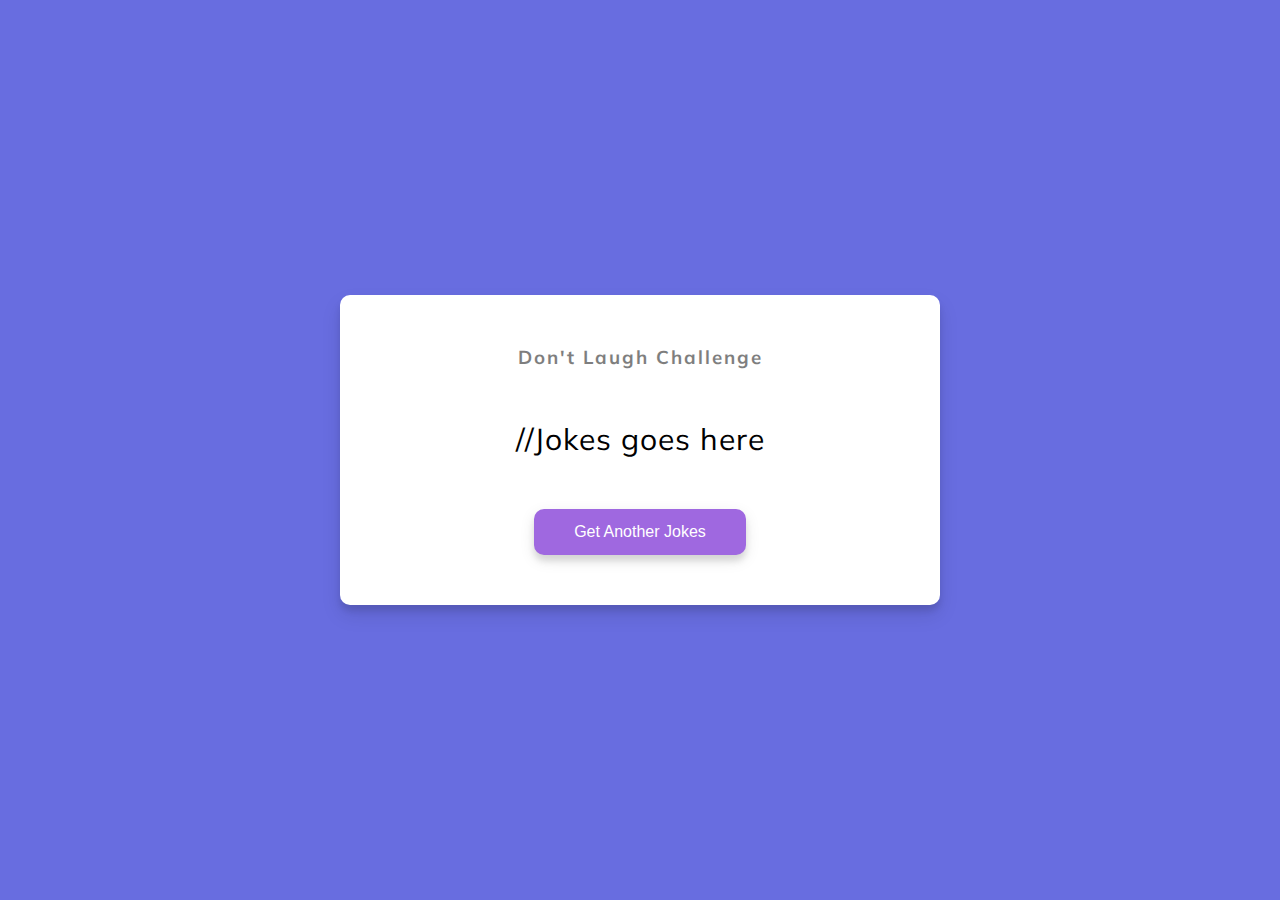
<file: dad-jokes/index.html>
<!DOCTYPE html>
<html lang="en">
  <head>
    <meta charset="UTF-8" />
    <meta http-equiv="X-UA-Compatible" content="IE=edge" />
    <meta name="viewport" content="width=device-width, initial-scale=1.0" />
    <title>Dad jokes</title>
    <link rel="stylesheet" href="styles.css" />
  </head>
  <body>
    <div class="container">
      <h3>Don't Laugh Challenge</h3>
      <div id="joke">//Jokes goes here</div>
      <button id="btn">Get Another Jokes</button>
    </div>
    <script src="app.js"></script>
  </body>
</html>
</file>
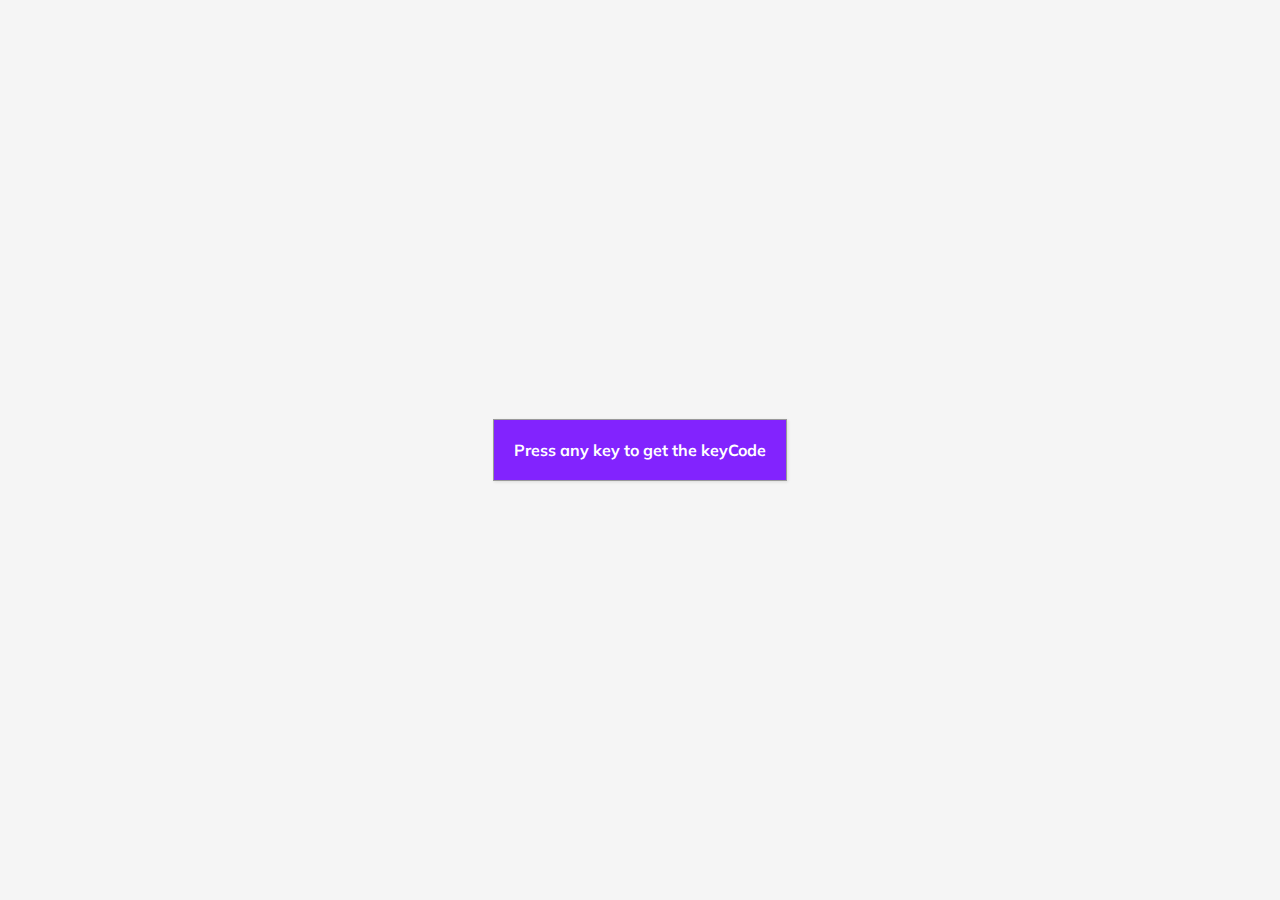
<file: event-keyCodes/index.html>
<!DOCTYPE html>
<html lang="en">
  <head>
    <meta charset="UTF-8" />
    <meta http-equiv="X-UA-Compatible" content="IE=edge" />
    <meta name="viewport" content="width=device-width, initial-scale=1.0" />
    <title>Event key codes</title>
    <link rel="stylesheet" href="styles.css" />
  </head>
  <body>
    <div id="insert">
      <div class="key">Press any key to get the keyCode</div>
    </div>
    <script src="app.js"></script>
  </body>
</html>
</file>
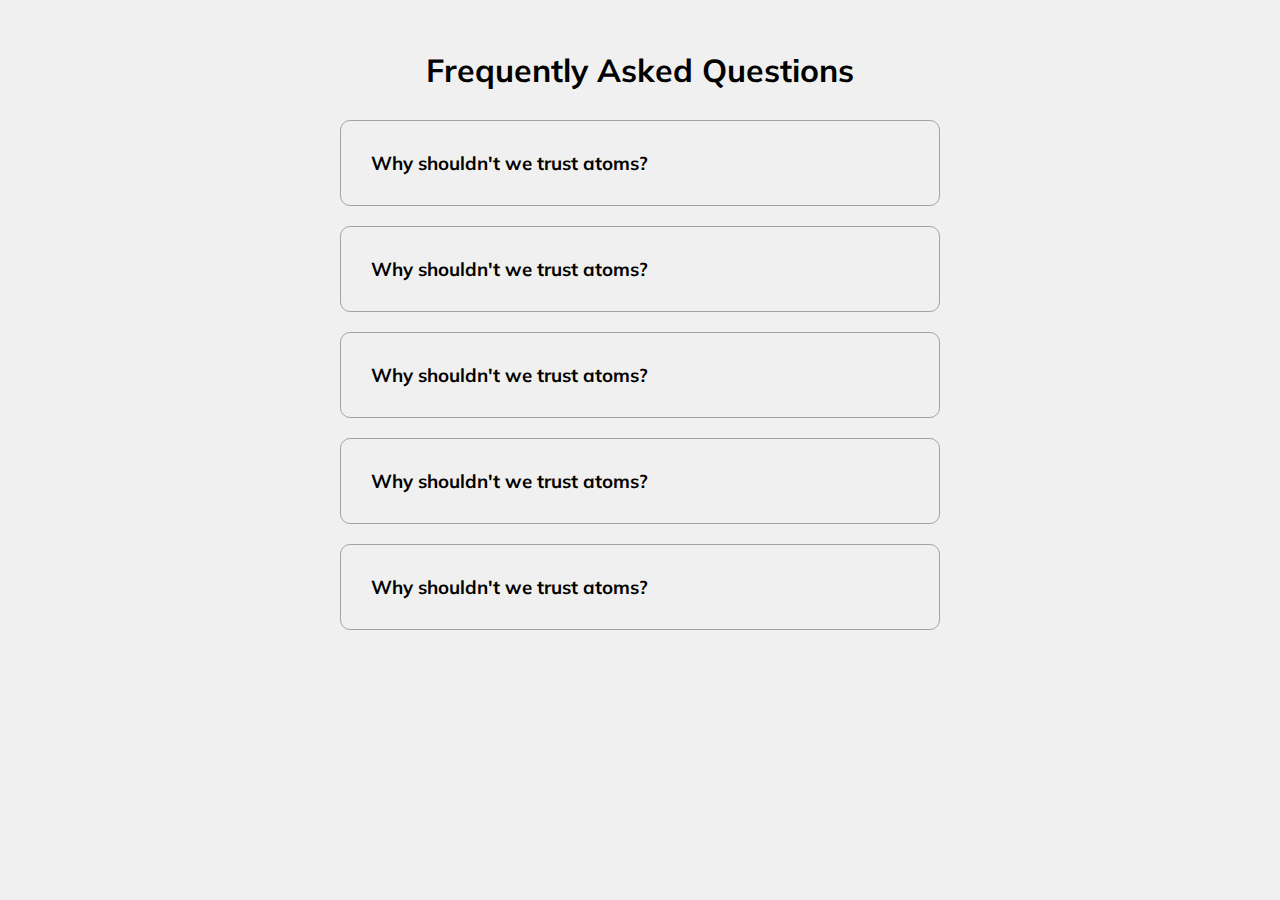
<file: faq-accordin/index.html>
<!DOCTYPE html>
<html lang="en">
  <head>
    <meta charset="UTF-8" />
    <meta http-equiv="X-UA-Compatible" content="IE=edge" />
    <meta name="viewport" content="width=device-width, initial-scale=1.0" />
    <title>FAQ</title>
    <link rel="stylesheet" href="styles.css" />
    <link
      rel="stylesheet"
      href="https://cdnjs.cloudflare.com/ajax/libs/font-awesome/5.14.0/css/all.min.css"
      integrity="sha512-1PKOgIY59xJ8Co8+NE6FZ+LOAZKjy+KY8iq0G4B3CyeY6wYHN3yt9PW0XpSriVlkMXe40PTKnXrLnZ9+fkDaog=="
      crossorigin="anonymous"
    />
  </head>
  <body>
    <h1>Frequently Asked Questions</h1>
    <div class="faq-container">
      <div class="faq">
        <h3 class="faq-title">Why shouldn't we trust atoms?</h3>
        <p class="faq-text">They make up everything</p>
        <button class="faq-toggle">
          <i class="fas fa-chevron-down"></i>
          <i class="fas fa-times"></i>
        </button>
      </div>

      <div class="faq">
        <h3 class="faq-title">Why shouldn't we trust atoms?</h3>
        <p class="faq-text">They make up everything</p>
        <button class="faq-toggle">
          <i class="fas fa-chevron-down"></i>
          <i class="fas fa-times"></i>
        </button>
      </div>

      <div class="faq">
        <h3 class="faq-title">Why shouldn't we trust atoms?</h3>
        <p class="faq-text">They make up everything</p>
        <button class="faq-toggle">
          <i class="fas fa-chevron-down"></i>
          <i class="fas fa-times"></i>
        </button>
      </div>

      <div class="faq">
        <h3 class="faq-title">Why shouldn't we trust atoms?</h3>
        <p class="faq-text">They make up everything</p>
        <button class="faq-toggle">
          <i class="fas fa-chevron-down"></i>
          <i class="fas fa-times"></i>
        </button>
      </div>
      <div class="faq">
        <h3 class="faq-title">Why shouldn't we trust atoms?</h3>
        <p class="faq-text">They make up everything</p>
        <button class="faq-toggle">
          <i class="fas fa-chevron-down"></i>
          <i class="fas fa-times"></i>
        </button>
      </div>
    </div>
    <script src="app.js"></script>
  </body>
</html>
</file>
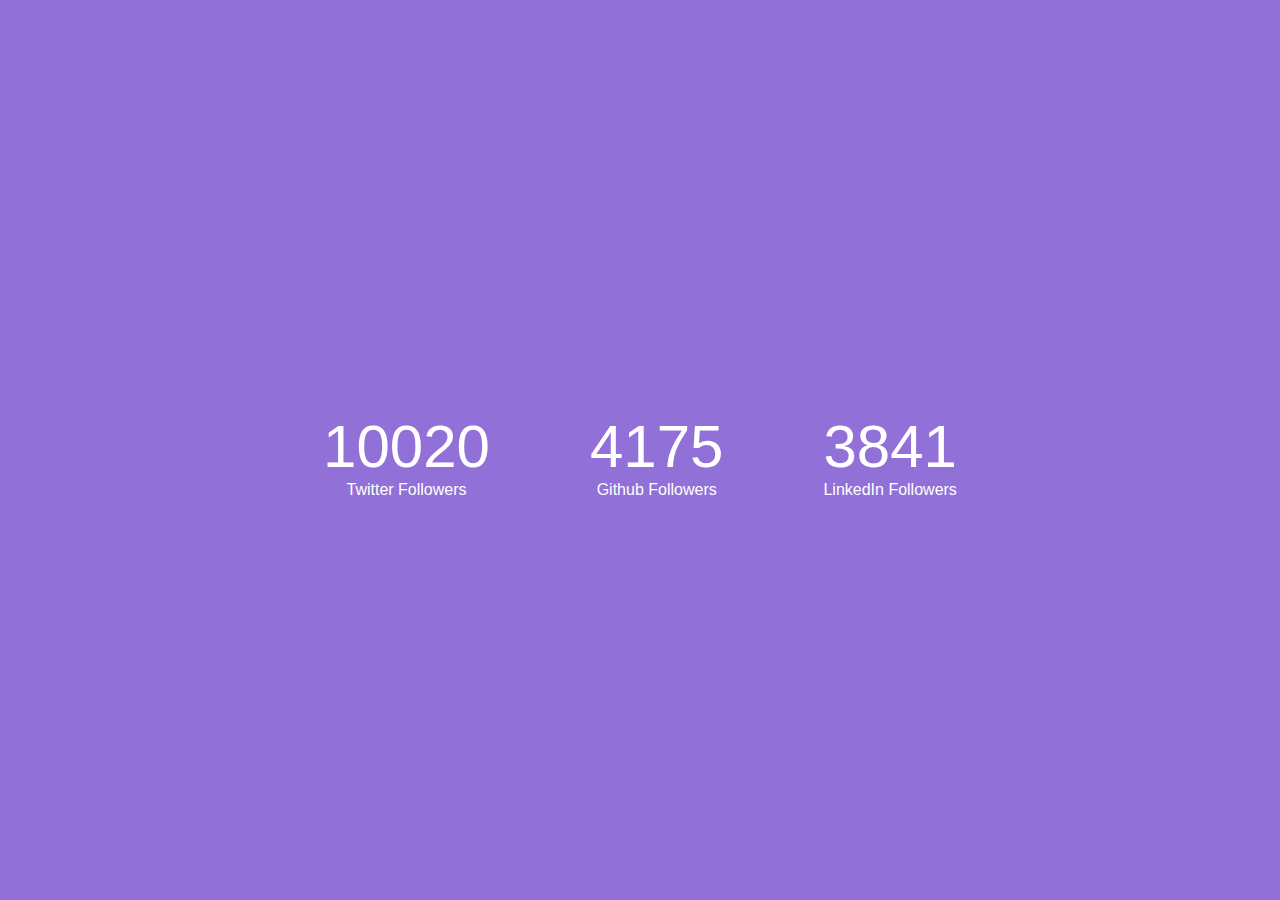
<file: increment-counter/index.html>
<!DOCTYPE html>
<html lang="en">
  <head>
    <meta charset="UTF-8" />
    <meta http-equiv="X-UA-Compatible" content="IE=edge" />
    <meta name="viewport" content="width=device-width, initial-scale=1.0" />
    <title>increment counter</title>
    <link
      rel="stylesheet"
      href="https://cdnjs.cloudflare.com/ajax/libs/font-awesome/5.14.0/css/all.min.css"
      integrity="sha512-1PKOgIY59xJ8Co8+NE6FZ+LOAZKjy+KY8iq0G4B3CyeY6wYHN3yt9PW0XpSriVlkMXe40PTKnXrLnZ9+fkDaog=="
      crossorigin="anonymous"
    />
    <link rel="stylesheet" href="styles.css" />
  </head>
  <body>
    <div class="counter-container">
      <i class="fab fa-twitter fa-3x"></i>
      <div class="counter" data-target="12000">13</div>
      <span>Twitter Followers</span>
    </div>

    <div class="counter-container">
      <i class="fab fa-github fa-3x"></i>
      <div class="counter" data-target="5000"></div>
      <span>Github Followers</span>
    </div>

    <div class="counter-container">
      <i class="fab fa-linkedin fa-3x"></i>
      <div class="counter" data-target="4500"></div>
      <span>LinkedIn Followers</span>
    </div>
    <script src="app.js"></script>
  </body>
</html>
</file>
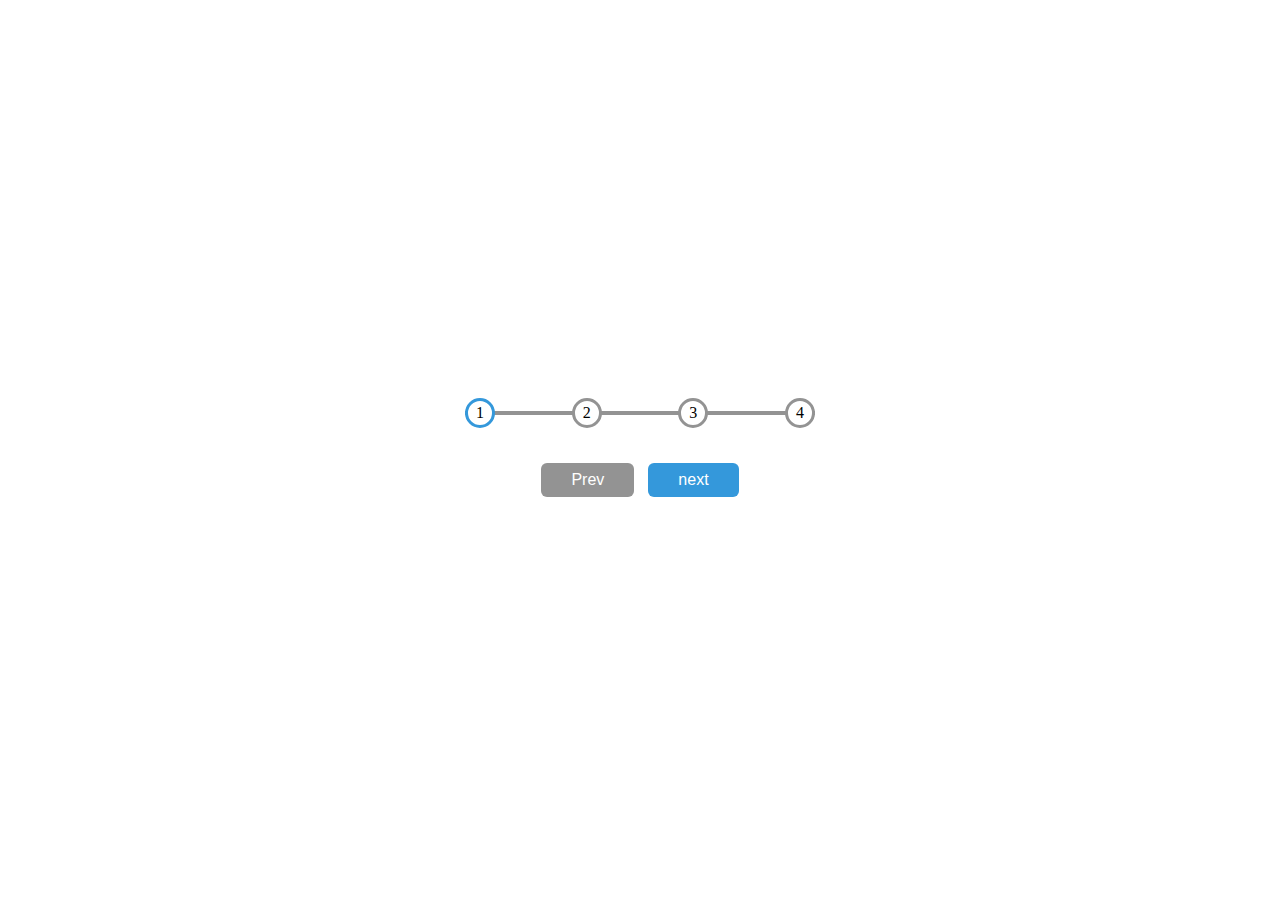
<file: progress-steps/index.html>
<!DOCTYPE html>
<html lang="en">
  <head>
    <meta charset="UTF-8" />
    <meta http-equiv="X-UA-Compatible" content="IE=edge" />
    <meta name="viewport" content="width=device-width, initial-scale=1.0" />
    <title>Progress steps</title>
    <link rel="stylesheet" href="styles.css" />
  </head>
  <body>
    <div class="container">
      <div class="progress-container">
        <div class="progress" id="progress"></div>
        <div class="circle active">1</div>
        <div class="circle">2</div>
        <div class="circle">3</div>
        <div class="circle">4</div>
      </div>
      <button class="btn" id="prev" disabled>Prev</button>
      <button class="btn" id="next">next</button>
    </div>
    <script src="app.js"></script>
  </body>
</html>
</file>
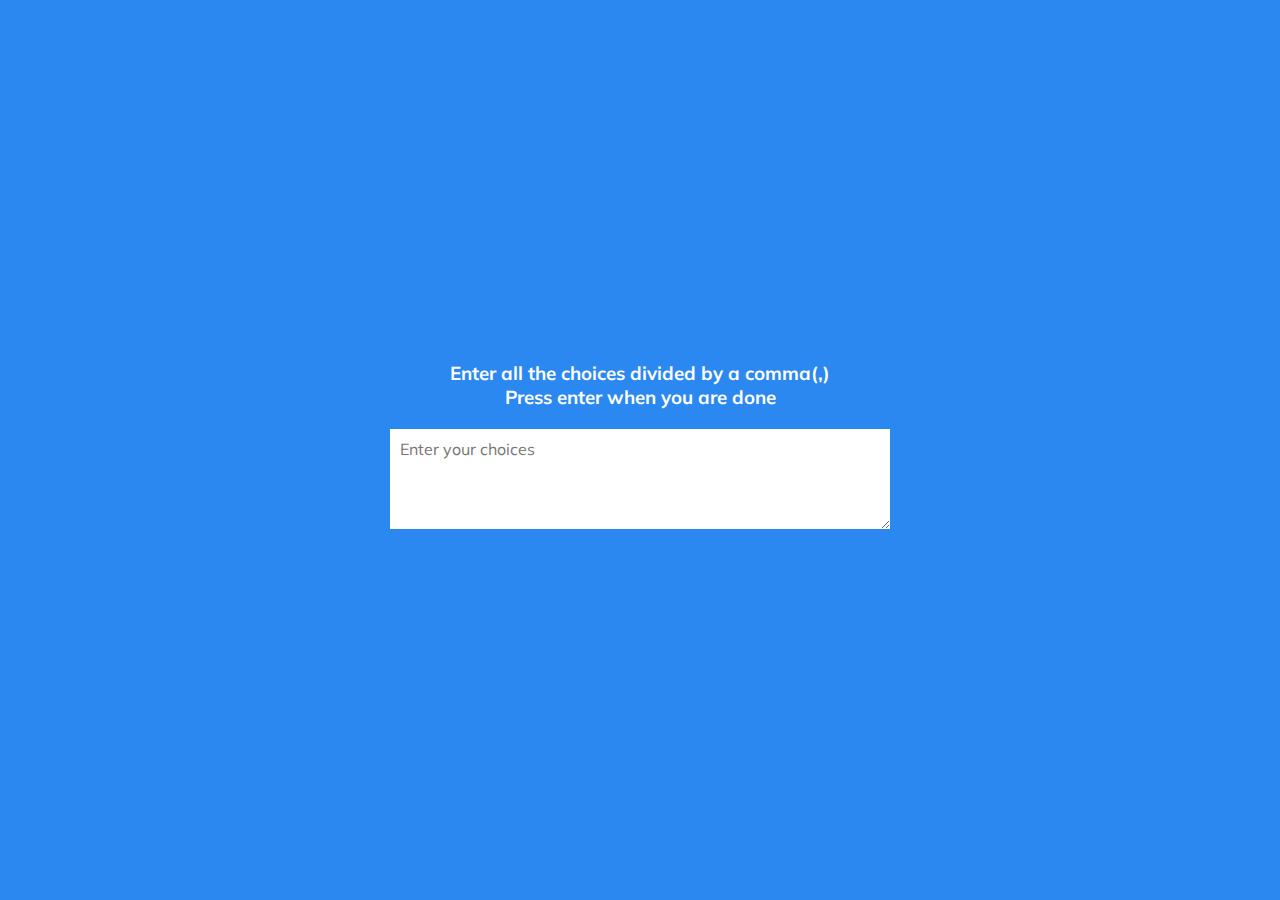
<file: random-choice-picker/index.html>
<!DOCTYPE html>
<html lang="en">
  <head>
    <meta charset="UTF-8" />
    <meta http-equiv="X-UA-Compatible" content="IE=edge" />
    <meta name="viewport" content="width=device-width, initial-scale=1.0" />
    <title>random choice pickers</title>
    <link rel="stylesheet" href="styles.css" />
  </head>
  <body>
    <div class="container">
      <h3>
        Enter all the choices divided by a comma(,) <br />Press enter when you
        are done
      </h3>
      <textarea placeholder="Enter your choices" id="textarea"></textarea>
      <div id="tags"></div>
    </div>
    <script src="app.js"></script>
  </body>
</html>
</file>
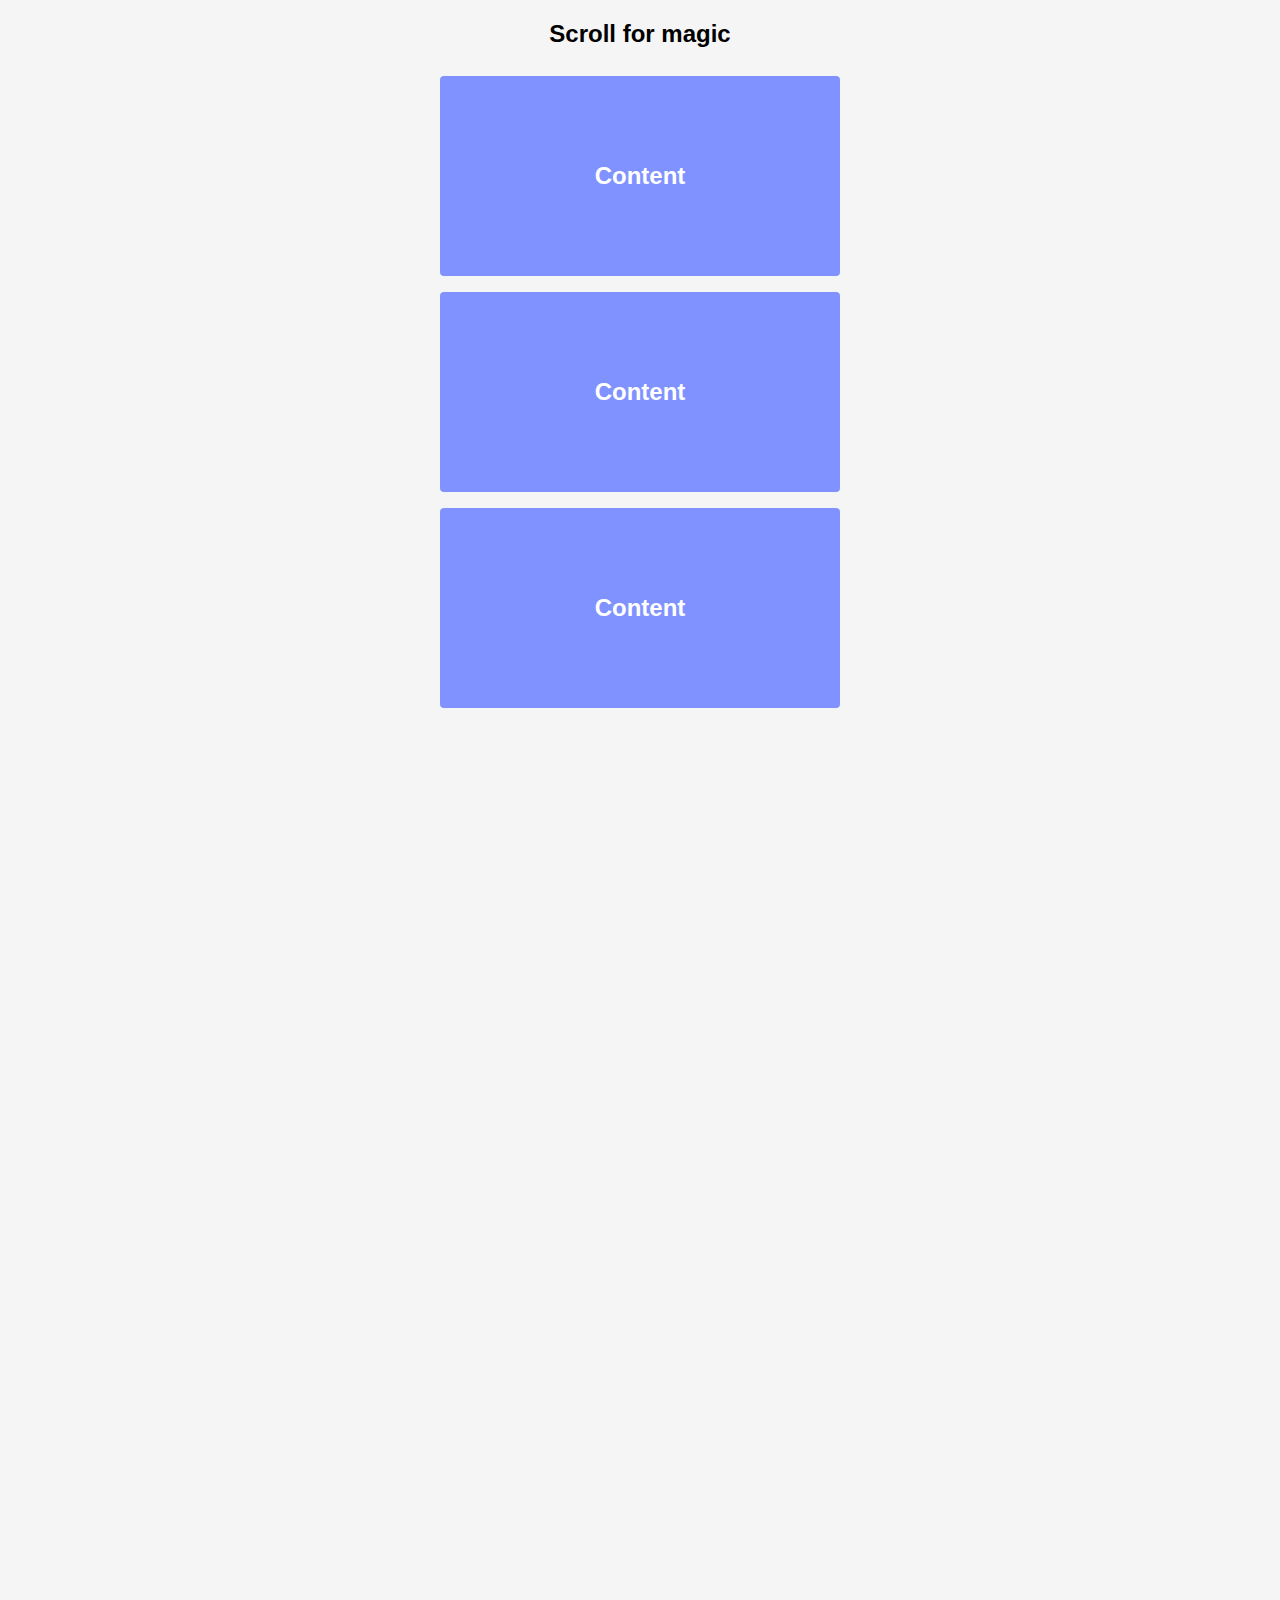
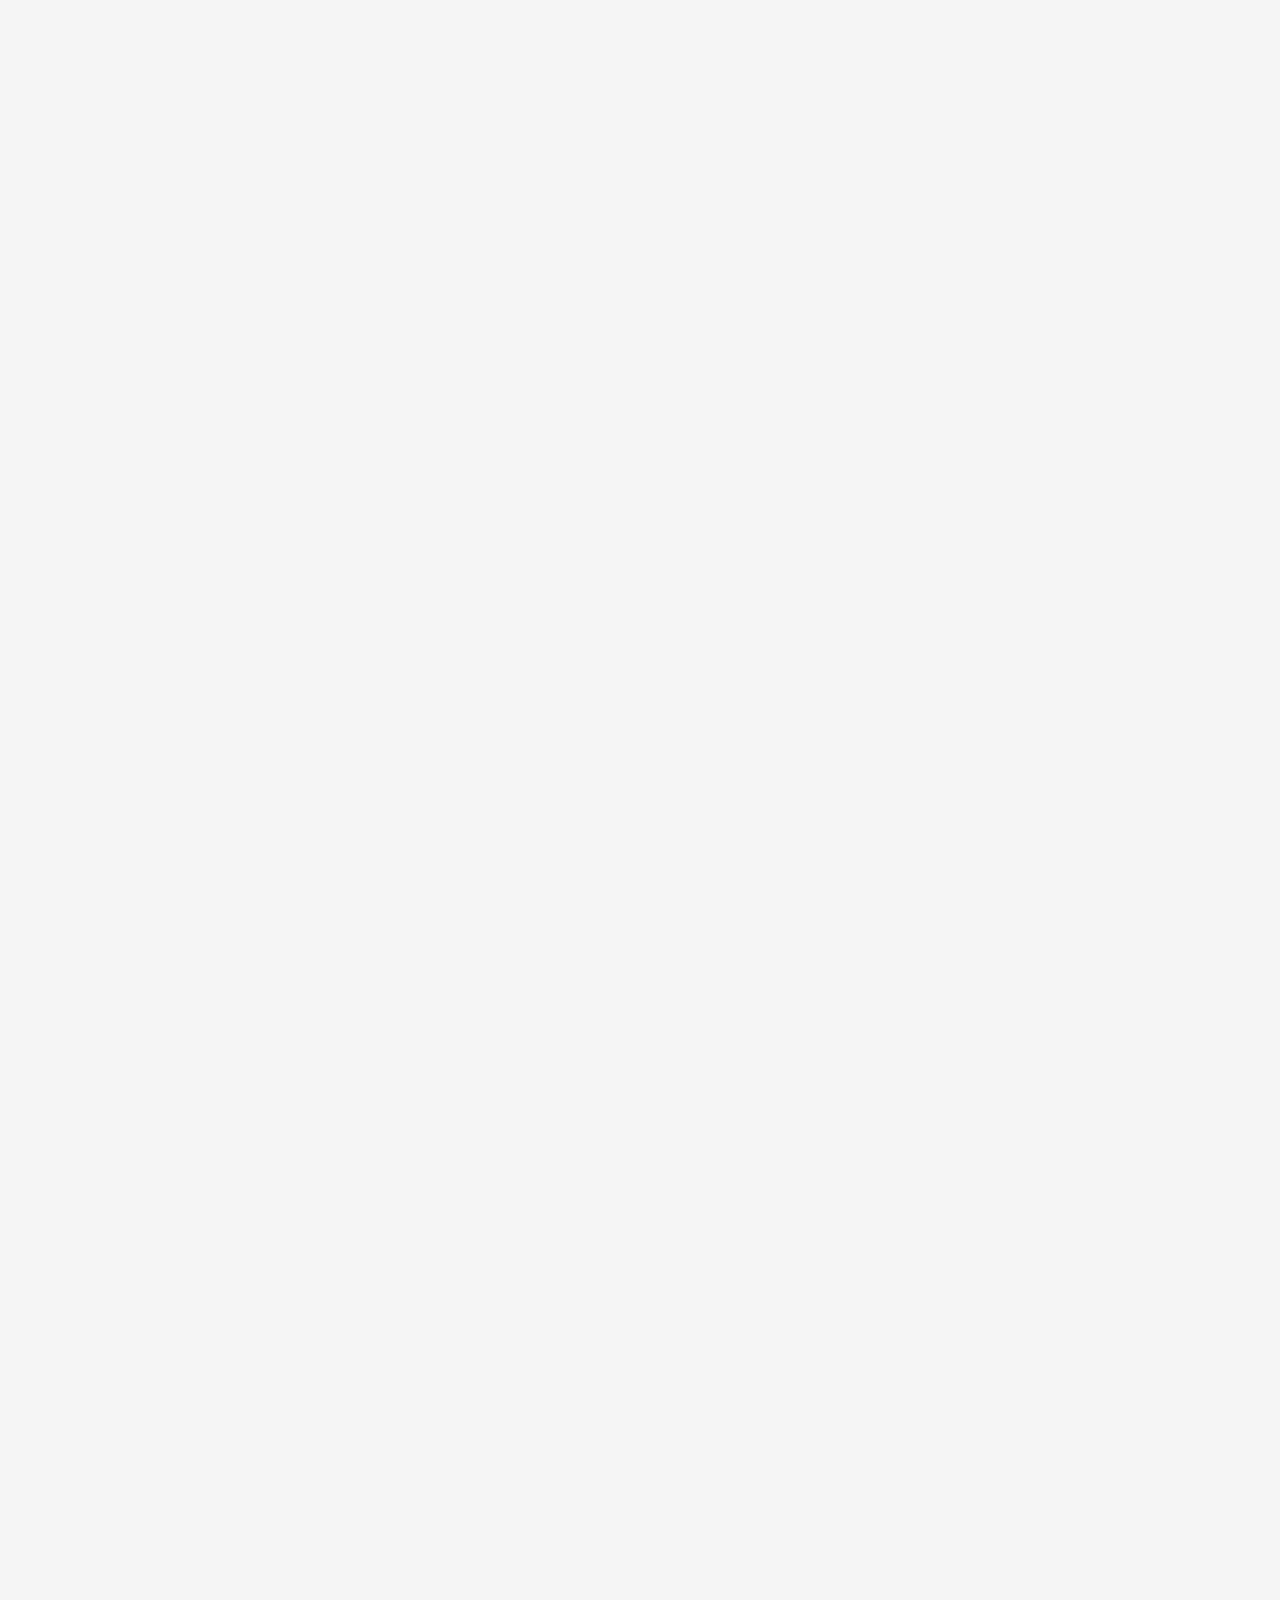
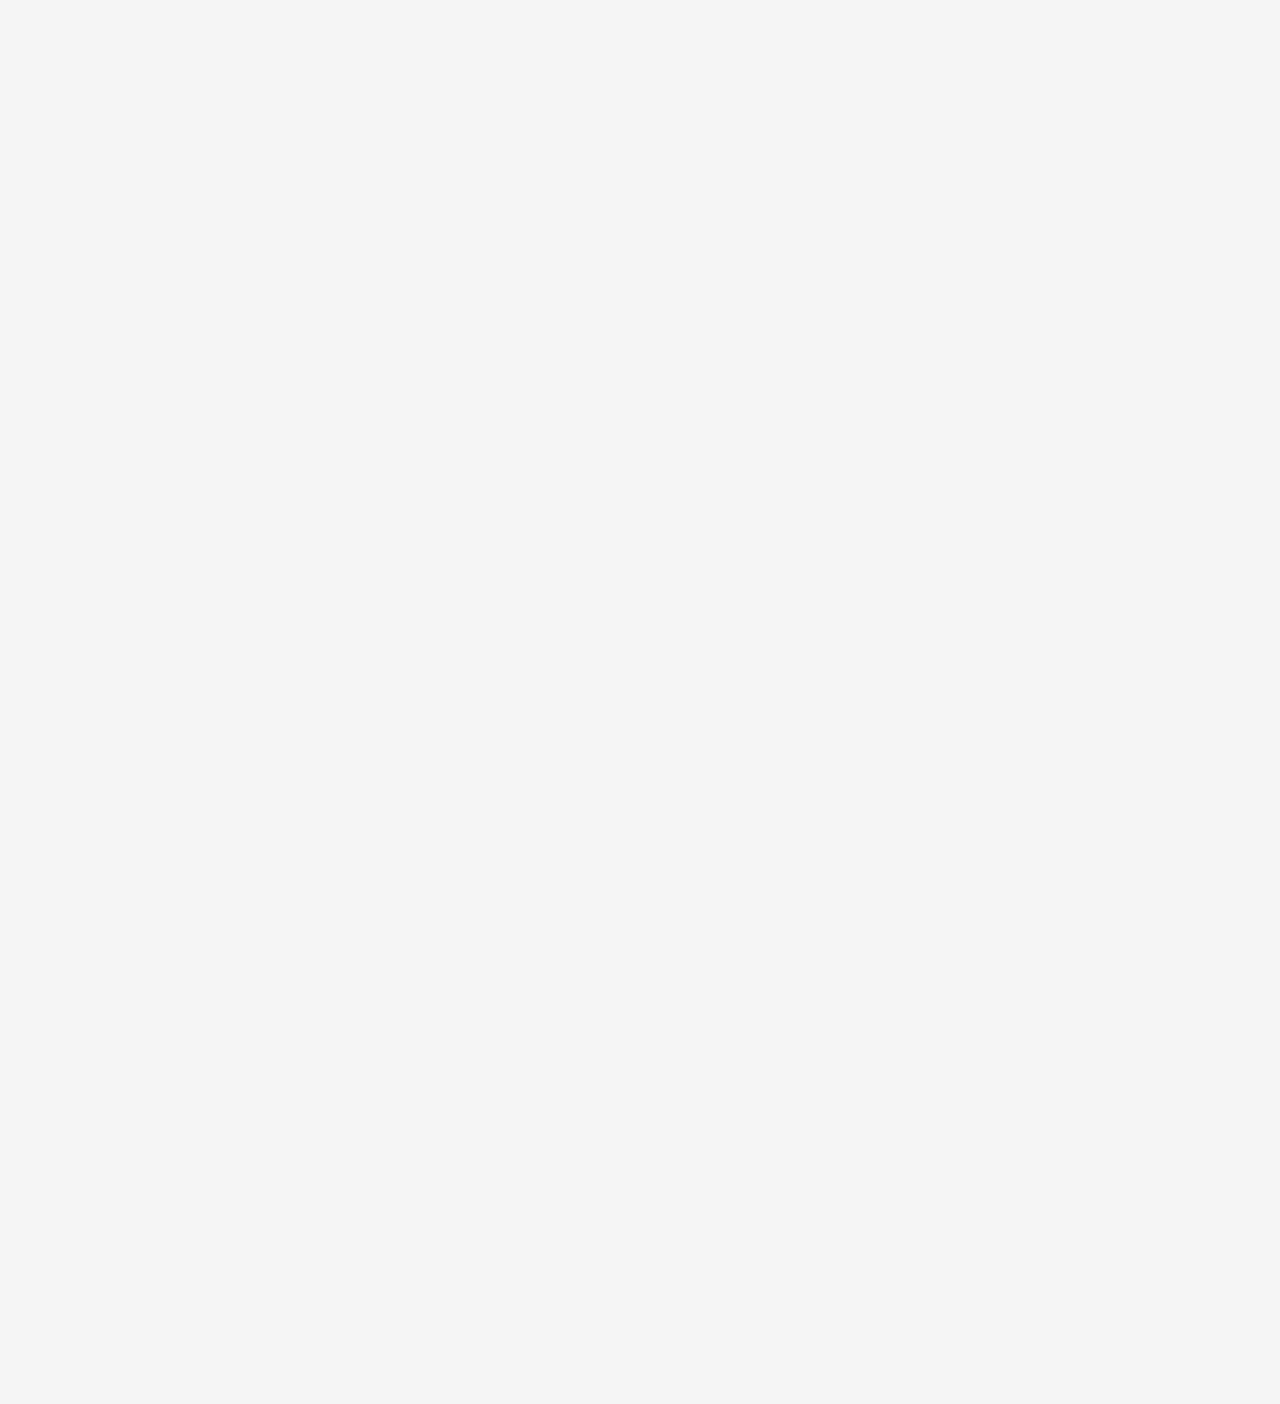
<file: scroll-animation/index.html>
<!DOCTYPE html>
<html lang="en">
  <head>
    <meta charset="UTF-8" />
    <meta http-equiv="X-UA-Compatible" content="IE=edge" />
    <meta name="viewport" content="width=device-width, initial-scale=1.0" />
    <title>Scroll animation</title>
    <link rel="stylesheet" href="styles.css" />
  </head>
  <body>
    <h2>Scroll for magic</h2>
    <div class="box"><h2>Content</h2></div>
    <div class="box"><h2>Content</h2></div>
    <div class="box"><h2>Content</h2></div>
    <div class="box"><h2>Content</h2></div>
    <div class="box"><h2>Content</h2></div>
    <div class="box"><h2>Content</h2></div>
    <div class="box"><h2>Content</h2></div>
    <div class="box"><h2>Content</h2></div>
    <div class="box"><h2>Content</h2></div>
    <div class="box"><h2>Content</h2></div>
    <div class="box"><h2>Content</h2></div>
    <div class="box"><h2>Content</h2></div>
    <div class="box"><h2>Content</h2></div>
    <div class="box"><h2>Content</h2></div>
    <div class="box"><h2>Content</h2></div>
    <div class="box"><h2>Content</h2></div>
    <div class="box"><h2>Content</h2></div>
    <div class="box"><h2>Content</h2></div>
    <div class="box"><h2>Content</h2></div>
    <div class="box"><h2>Content</h2></div>
    <div class="box"><h2>Content</h2></div>
    <script src="app.js"></script>
  </body>
</html>
</file>
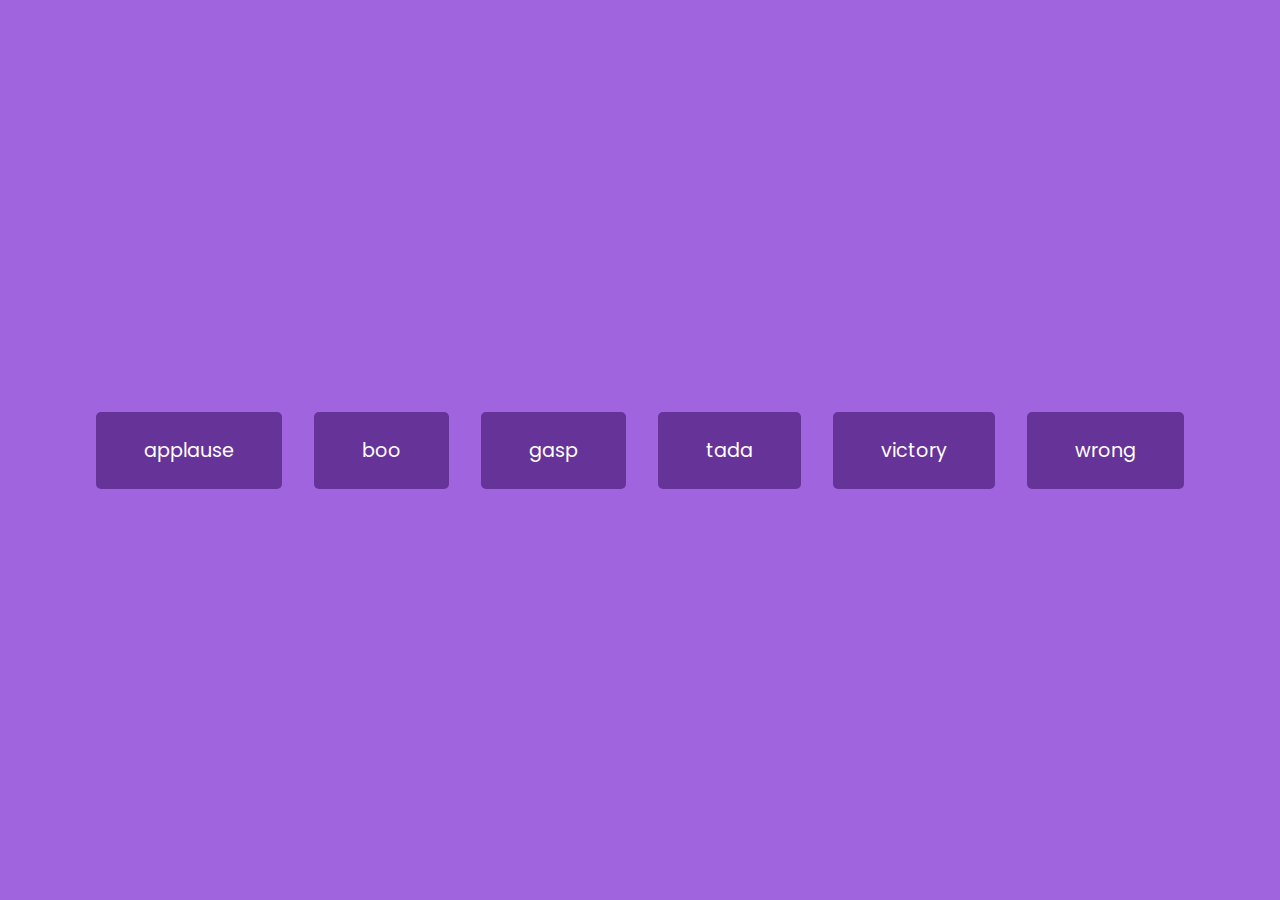
<file: sound-board/index.html>
<!DOCTYPE html>
<html lang="en">
  <head>
    <meta charset="UTF-8" />
    <meta http-equiv="X-UA-Compatible" content="IE=edge" />
    <meta name="viewport" content="width=device-width, initial-scale=1.0" />
    <title>sound board</title>
    <link rel="stylesheet" href="style.css" />
  </head>
  <body>
    <audio id="applause" src="sounds/sound-board_sounds_applause.mp3"></audio>
    <audio id="boo" src="sounds/sound-board_sounds_boo.mp3"></audio>
    <audio id="gasp" src="sounds/sound-board_sounds_gasp.mp3"></audio>
    <audio id="tada" src="sounds/sound-board_sounds_tada.mp3"></audio>
    <audio id="victory" src="sounds/sound-board_sounds_victory.mp3"></audio>
    <audio id="wrong" src="sounds/sound-board_sounds_wrong.mp3"></audio>
    <div id="buttons"></div>
    <script src="app.js"></script>
  </body>
</html>
</file>
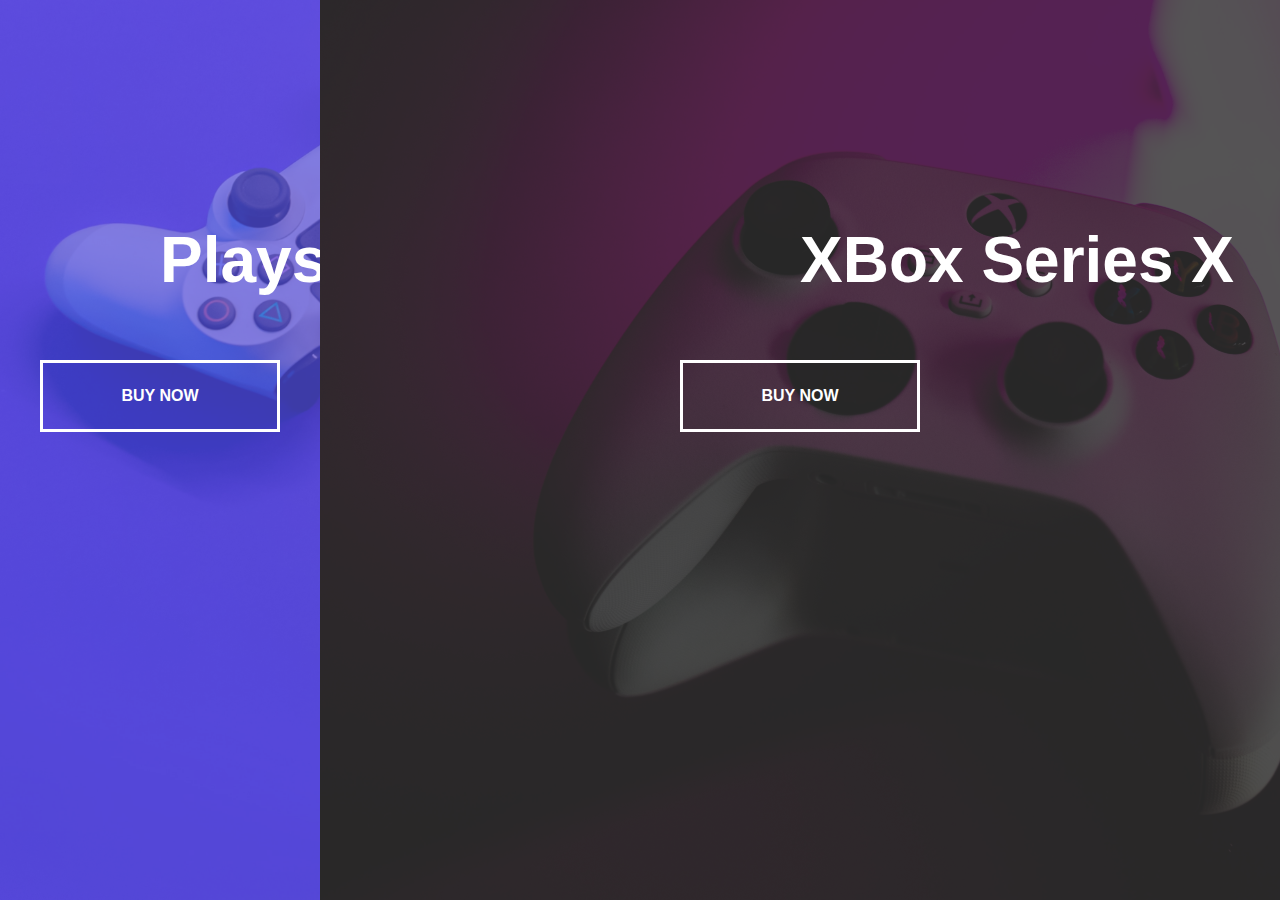
<file: split-landing-page/index.html>
<!DOCTYPE html>
<html lang="en">
  <head>
    <meta charset="UTF-8" />
    <meta http-equiv="X-UA-Compatible" content="IE=edge" />
    <meta name="viewport" content="width=device-width, initial-scale=1.0" />
    <title>split landing page</title>
    <link rel="stylesheet" href="styles.css" />
  </head>
  <body>
    <div class="container hover-right">
      <div class="split left">
        <h1>Playstation 5</h1>
        <a href="#" class="btn">Buy now</a>
      </div>
      <div class="split right">
        <h1>XBox Series X</h1>
        <a href="#" class="btn">Buy now</a>
      </div>
    </div>
    <script src="app.js"></script>
  </body>
</html>
</file>
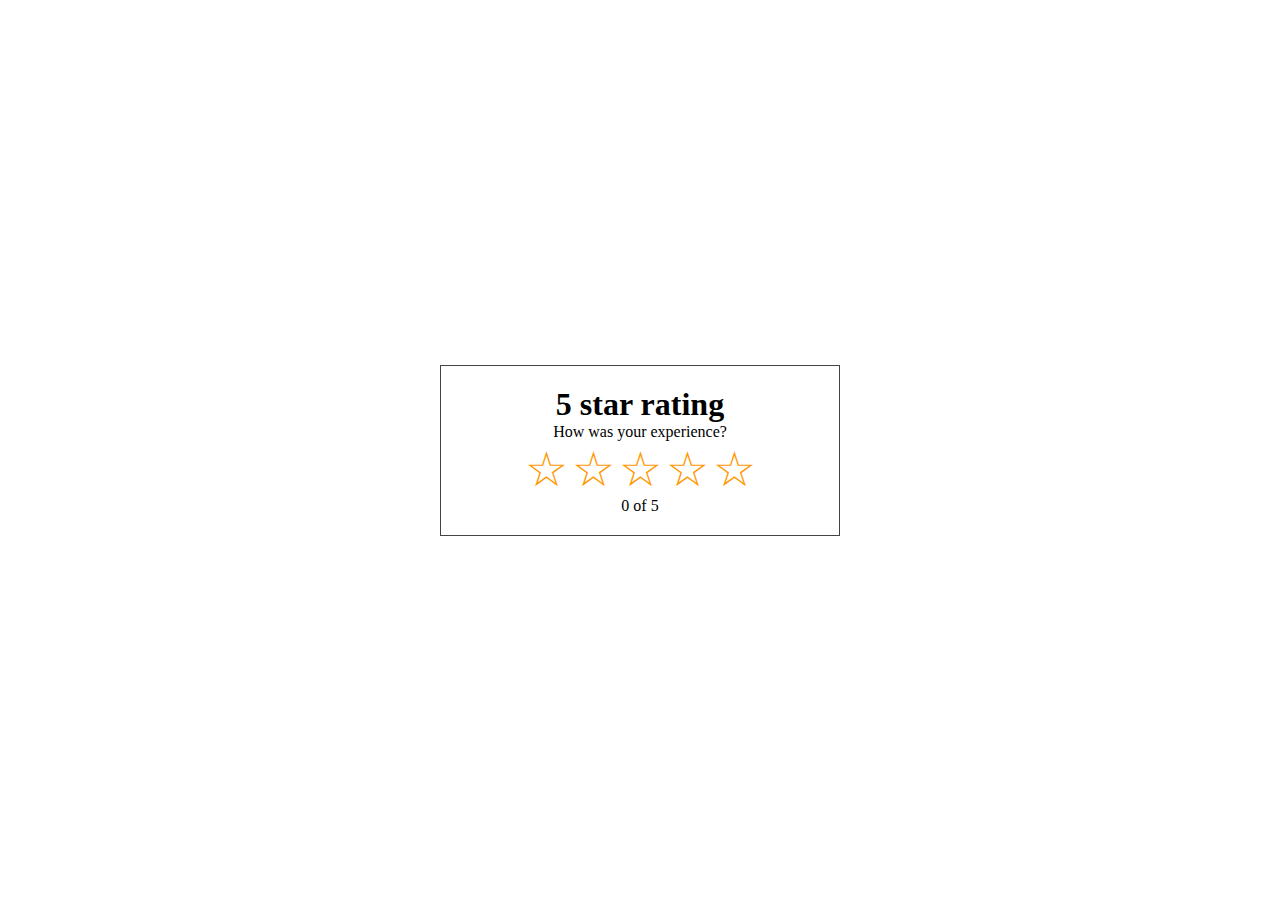
<file: star-rating/index.html>
<!DOCTYPE html>
<html lang="en">
  <head>
    <meta charset="UTF-8" />
    <meta http-equiv="X-UA-Compatible" content="IE=edge" />
    <meta name="viewport" content="width=device-width, initial-scale=1.0" />
    <title>star component</title>
    <link rel="stylesheet" href="./styles.css" />
  
  </head>
  <body>
    <div class="container">
 <h1 class="rating_heading">5 star rating</h1>
 <p>How was your experience?</p>
     <div>
       <button class="star">&#9734</button>
      <button class="star">&#9734</button>
        <button class="star">&#9734</button>
          <button class="star">&#9734</button>
            <button class="star">&#9734</button>
     </div>
            <p class="current_rating">0 of 5</p>
    </div>
  </body>
  <script src="./app.js"></script>
</html>
</file>
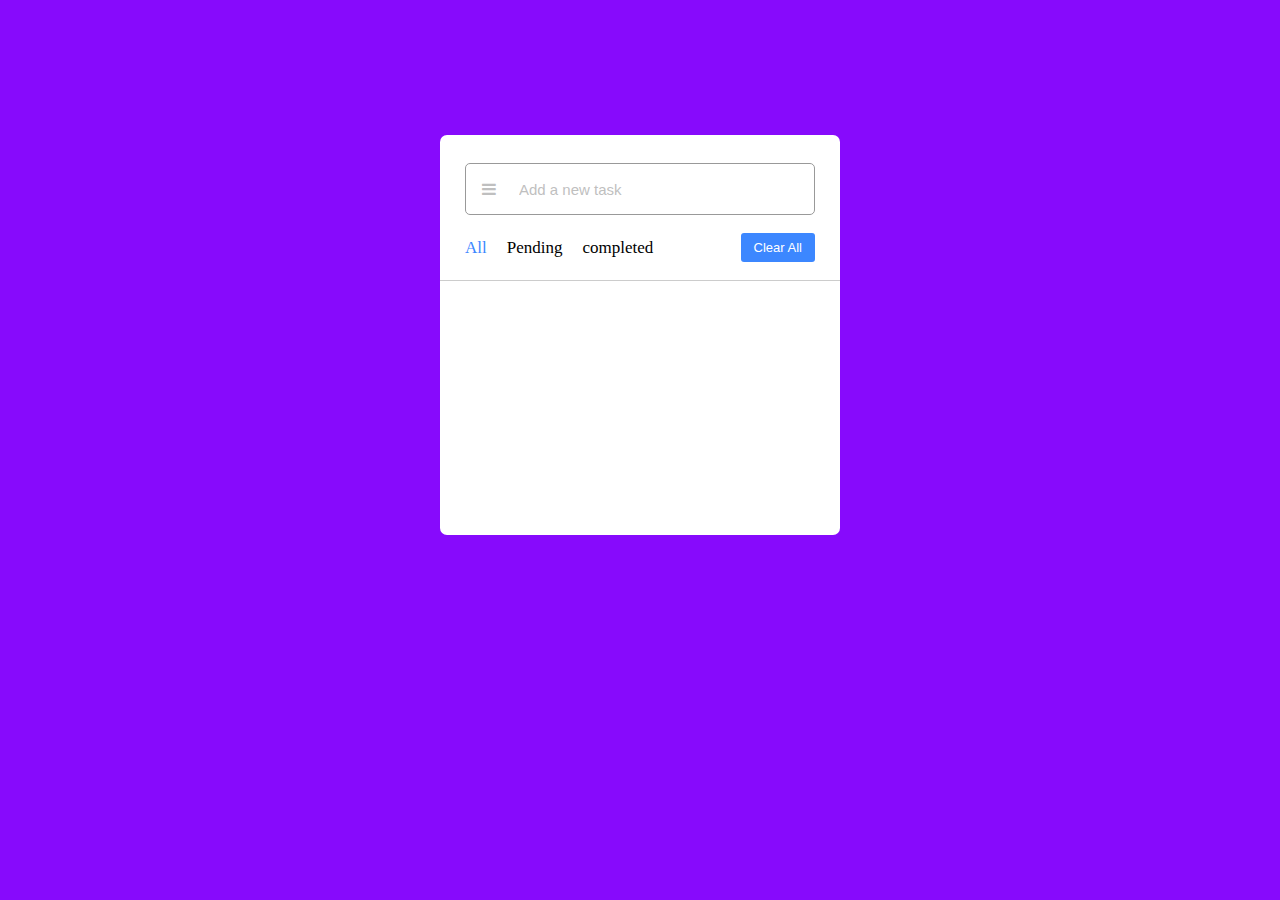
<file: todo-app/index.html>
<!DOCTYPE html>
<html lang="en">
  <head>
    <meta charset="UTF-8" />
    <meta http-equiv="X-UA-Compatible" content="IE=edge" />
    <meta name="viewport" content="width=device-width, initial-scale=1.0" />
    <title>todo apps</title>
    <link
      rel="stylesheet"
      href="https://unicons.iconscout.com/release/v4.0.0/css/line.css"
    />
    <link
      rel="stylesheet"
      href="https://cdnjs.cloudflare.com/ajax/libs/font-awesome/4.7.0/css/font-awesome.min.css"
    />
    <link rel="stylesheet" href="./styles.css" />
  </head>

  <body>
    <div class="wrapper">
      <div class="task-input">
        <i class="fa fa-bars"></i>
        <input type="text" placeholder="Add a new task" />
      </div>
      <div class="controls">
        <div class="filters">
          <span id="all" class="active">All</span>
          <span id="pending">Pending</span>
          <span id="completed">completed </span>
        </div>
        <button class="clear-btn">Clear All</button>
      </div>
      <ul class="task-box"></ul>
    </div>
    <script src="./app.js"></script>
  </body>
</html>
</file>
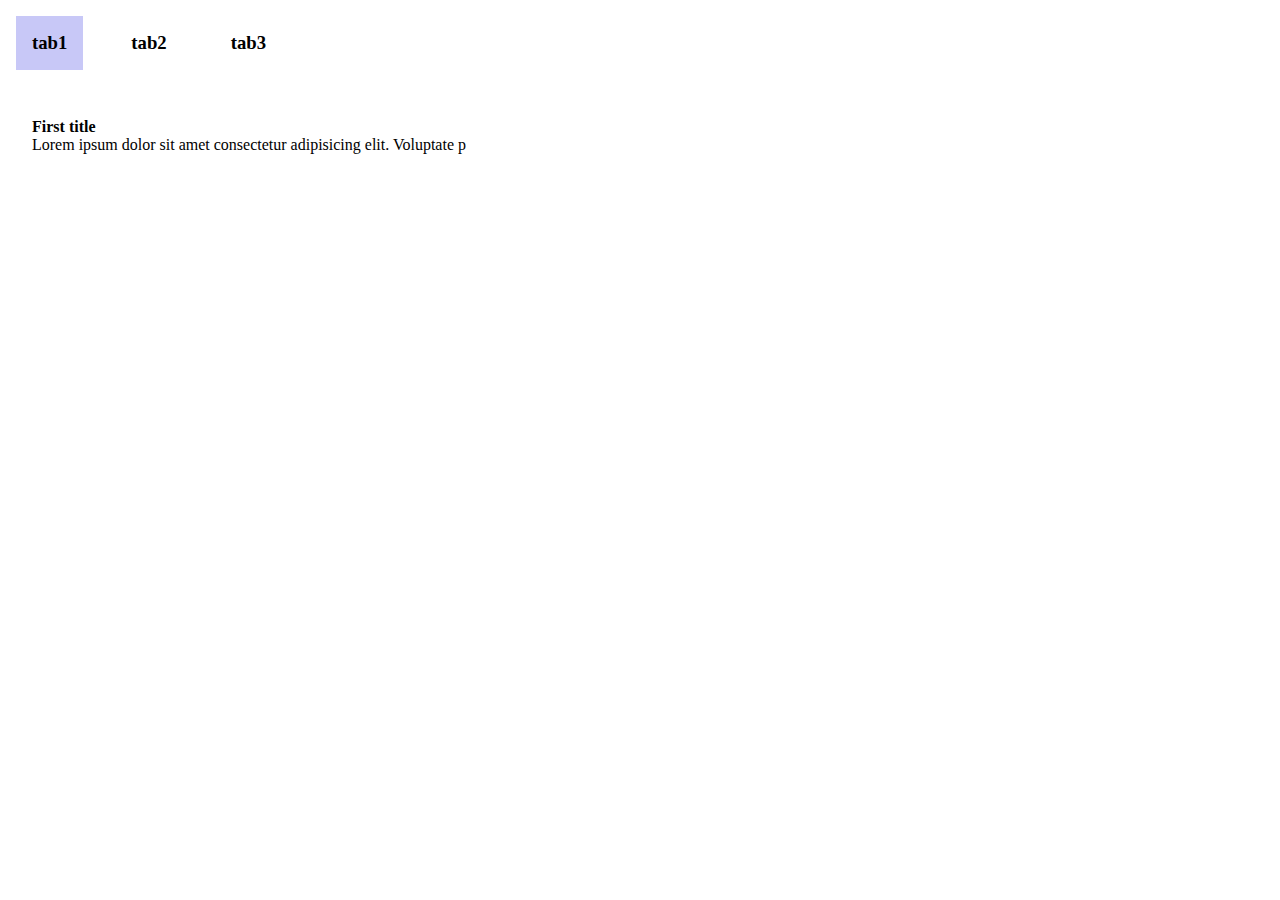
<file: star-rating/tabs/index.html>
<!DOCTYPE html>
<html lang="en">
  <head>
    <meta charset="UTF-8" />
    <meta http-equiv="X-UA-Compatible" content="IE=edge" />
    <meta name="viewport" content="width=device-width, initial-scale=1.0" />
    <title>tabs</title>
    <link rel="stylesheet" href="./styles.css" />
  </head>
  <body>
    <div class="container">
      <div class="tabs">
        <h3 class="active">tab1</h3>
        <h3>tab2</h3>
        <h3>tab3</h3>
      </div>

      <div class="tab-content">
        <div class="active">
          <h4>First title</h4>
          <p>
            Lorem ipsum dolor sit amet consectetur adipisicing elit. Voluptate p
          </p>
        </div>
        <div>
          <h4>second title</h4>
          <p>
            Lorem ipsum dolor sit amet consectetur adipisicing elit. Voluptate
            porro reiciendis incidunt obcaecati est excepturi, delectus odit nam
            laudantium assumenda corrupti vel odio enim quas, nobis similique
            nisi, non itaque.
          </p>
        </div>
        <div>
          <h4>third title</h4>
          <p>
            Lorem ipsum dolor sit amet consectetur adipisicing elit. Voluptate
            porro reiciendis incidunt obcaecati est excepturi, delectus odit nam
            laudantium assumenda corrupti vel odio enim quas, nobis similique
            nisi, non itaque. Lorem ipsum dolor sit, amet consectetur
            adipisicing elit. Error autem atque exercitationem quaerat
            reprehenderit at impedit, consequuntur maxime, delectus dolor quam
            possimus quia molestiae vitae laborum odit qui dolores. Sed?
          </p>
        </div>
      </div>
    </div>

    <script src="./app.js"></script>
  </body>
</html>
</file>
<file: dad-jokes/styles.css>
@import url("https://fonts.googleapis.com/css?family=Muli&display=swap");
* {
  box-sizing: border-box;
}

body {
  font-family: "Muli", sans-serif;
  display: flex;
  align-items: center;
  justify-content: center;
  height: 100vh;
  overflow: hidden;
  margin: 0;
  background-color: #686de0;
}

.container {
  text-align: center;
  background-color: white;
  border-radius: 10px;
  box-shadow: 0 10px 20px rgba(0, 0, 0, 0.1), 0 6px 6px rgba(0, 0, 0, 0.1);
  padding: 50px 20px;
  max-width: 100%;
  width: 600px;
  margin: 2rem;
}

h3 {
  margin: 0;
  opacity: 0.5;
  letter-spacing: 2px;
}

#joke {
  font-size: 30px;
  letter-spacing: 1px;
  line-height: 40px;
  margin: 50px auto;
  max-width: 600px;
}

#btn {
  background-color: #9f68e0;
  color: white;
  border: 0;
  border-radius: 10px;
  box-shadow: 0 5px 15px rgba(0, 0, 0, 0.1), 0 6px 6px rgba(0, 0, 0, 0.1);
  padding: 14px 40px;
  font-size: 16px;
  cursor: pointer;
}

#btn:active {
  transform: scale(0.98);
}

#btn:focus {
  outline: 0;
}
</file>
<file: event-keyCodes/styles.css>
@import url("https://fonts.googleapis.com/css?family=Muli&display=swap");

* {
  box-sizing: border-box;
}

body {
  background-color: whitesmoke;
  font-family: "Muli", sans-serif;
  display: flex;
  align-items: center;
  justify-content: center;
  text-align: center;
  height: 100vh;
  overflow: hidden;
  margin: 0;
}

.key {
  border: 1px solid #999999;
  background-color: #8223fe;
  box-shadow: 1px 1px 3px rgba(0, 0, 0, 0.1);
  color: white;
  font-weight: bold;
  font-size: 1rem;
  display: inline-flex;
  align-items: center;
  padding: 20px;
  margin: 10px;
  flex-direction: column;
  min-width: 150px;
  position: relative;
}

.key small {
  position: absolute;
  top: -24px;
  left: 0;
  text-align: center;
  width: 100%;
  color: rgb(52, 52, 52);
  font-size: 14px;
}
</file>
<file: faq-accordin/styles.css>
@import url("https://fonts.googleapis.com/css?family=Muli&display=swap");

* {
  box-sizing: border-box;
}

body {
  font-family: "Muli", sans-serif;
  background-color: #f0f0f0;
}

h1 {
  margin: 50px 0 30px;
  text-align: center;
}

.faq-container {
  max-width: 600px;
  margin: auto;
}

.faq {
  background-color: transparent;
  border: 1px solid #9fa4a8;
  border-radius: 10px;
  margin: 20px 0;
  padding: 30px;
  position: relative;
  overflow: hidden;
  transition: 0.3s ease;
}
.faq.active {
  background-color: #fff;
  box-shadow: 0 3px 6px rgba(0, 0, 0, 0.1), 0 3px 6px rgba(0, 0, 0, 0.1);
}
.faq.active::before,
.faq.active::after {
  content: "\f075";
  font-family: "Font Awesome 5 free";
  color: #2ecc71;
  position: absolute;
  font-size: 7rem;
  opacity: 0.2;
  top: 20px;
  left: 20px;
  z-index: 0;
}

.faq.faq.active::before {
  color: #3498db;
  top: -10px;
  left: -30px;
  transform: rotateY(180deg);
}

.faq-title {
  margin: 0 35px 0 0;
}

.faq-text {
  display: none;
  margin: 30px 0 0;
}

.faq.active .faq-text {
  display: block;
}

.faq-toggle {
  background-color: transparent;
  border: 0;
  border-radius: 50%;
  cursor: pointer;
  display: flex;
  align-items: center;
  justify-content: center;
  font-size: 16px;
  padding: 0;
  position: absolute;
  top: 30px;
  right: 30px;
  height: 30px;
  width: 30px;
}

.faq-toggle:focus {
  outline: none;
}
.faq-toggle .fa-times {
  display: none;
}

.faq.active .faq-toggle .fa-times {
  /* color: #fff; */
  display: block;
}

.faq.active .faq-toggle .fa-chevron-down {
  display: none;
}

.faq.active .faq-toggle {
  background-color: #9fa4a8;
}
</file>
<file: increment-counter/styles.css>
@import url("https://fonts.googleapis.com/css?family=Roboto+Mono&display=swap");

* {
  box-sizing: border-box;
}
body {
  background-color: rgb(145, 112, 216);
  color: white;
  font-family: "Roboto", sans-serif;
  display: flex;
  align-items: center;
  justify-content: center;
  height: 100vh;
  overflow: hidden;
  margin: 0;
}

.counter-container {
  display: flex;
  flex-direction: column;
  justify-content: center;
  text-align: center;
  margin: 30px 50px;
}

.counter {
  font-size: 60px;
  margin-top: 10px;
}

@media (max-width: 580px) {
  body {
    flex-direction: column;
  }
}
</file>
<file: progress-steps/styles.css>
* {
  box-sizing: border-box;
}

:root {
  --fill-empty: #939393;
  --fill-border: #3498db;
}
body {
  display: flex;
  align-items: center;
  justify-content: center;
  height: 100vh;
  overflow: hidden;
  margin: 0;
}

.container {
  text-align: center;
}

.progress-container {
  display: flex;
  justify-content: space-between;
  width: 350px;
  max-width: 100%;
  position: relative;
  margin-bottom: 30px;
}
.progress-container::before {
  content: "";
  width: 100%;
  height: 4px;
  background-color: var(--fill-empty);
  position: absolute;
  top: 50%;
  left: 0;
  z-index: -1;
  transform: translateY(-50%);
}

.progress {
  width: 0%;
  height: 4px;
  background-color: var(--fill-border);
  position: absolute;
  top: 50%;
  left: 0;
  z-index: -1;
  transform: translateY(-50%);
  transition: 0.4s ease;
}

.circle {
  width: 30px;
  height: 30px;
  background-color: white;
  border: 3px solid var(--fill-empty);
  border-radius: 50%;
  display: flex;
  align-items: center;
  justify-content: center;
}

.active {
  border: 3px solid var(--fill-border);
}

.btn {
  background-color: var(--fill-border);
  color: white;
  padding: 8px 30px;
  font-size: 14px;
  border: 0;
  cursor: pointer;
  font-size: 1rem;
  border-radius: 6px;
  margin: 5px;
}

.btn:active {
  transform: scale(0.98);
}

.btn:focus {
  outline: 0;
}
.btn:disabled {
  background-color: var(--fill-empty);
  cursor: not-allowed;
}
</file>
<file: random-choice-picker/styles.css>
@import url("https://fonts.googleapis.com/css?family=Muli&display=swap");

* {
  box-sizing: border-box;
}

body {
  font-family: "Muli", sans-serif;
  background-color: #2b88f0;
  display: flex;
  flex-direction: column;
  align-items: center;
  justify-content: center;
  height: 100vh;
  overflow: hidden;
  margin: 0;
}

h3 {
  color: white;
  margin: 10px 0 20px;
  text-align: center;
}

.container {
  width: 500px;
}
textarea {
  border: none;
  display: block;
  width: 100%;
  height: 100px;
  font-family: inherit;
  padding: 10px;
  margin: 0 0 20px;
  font-size: 16px;
}

textarea:focus {
  outline: none;
}

.tag {
  background-color: #f0932b;
  color: white;
  border-radius: 50px;
  padding: 10px 20px;
  margin: 0 5px 10px 0;
  font-size: 14px;
  display: inline-block;
}

.tag.highlight {
  background-color: #273c75;
}
</file>
<file: scroll-animation/styles.css>
* {
  box-sizing: border-box;
}

body {
  font-family: "Muli", sans-serif;
  display: flex;
  align-items: center;
  justify-content: center;
  background-color: whitesmoke;
  flex-direction: column;
  overflow-x: hidden;
  margin: 0;
}

.box {
  display: flex;
  align-items: center;
  justify-content: center;
  width: 400px;
  height: 200px;
  background-color: rgb(127, 146, 255);
  color: white;
  margin: 0.5rem;
  border-radius: 4px;
  transform: translateX(400%);
  transition: transform 0.6s ease;
}
.box:nth-of-type(even) {
  transform: translateX(-400%);
}
.box.show {
  transform: translateX(0);
}
</file>
<file: sound-board/style.css>
@import url("https://fonts.googleapis.com/css2?family=Poppins:wght@200;400&display=swap");

* {
  box-sizing: border-box;
}

body {
  background-color: rgb(161, 100, 223);
  font-family: "Poppins", sans-serif;
  display: flex;
  flex-wrap: wrap;
  align-items: center;
  justify-content: center;
  text-align: center;
  height: 100vh;
  overflow: hidden;
  margin: 0;
}

.btn {
  background-color: rebeccapurple;
  border-radius: 5px;
  border: none;
  color: #fff;
  margin: 1rem;
  padding: 1.5rem 3rem;
  font-size: 1.2rem;
  font-family: inherit;
  cursor: pointer;
}

.btn:hover {
  opacity: 0.9;
}

.btn:focus {
  outline: none;
}
</file>
<file: split-landing-page/styles.css>
:root {
  --left-bg-color: rgba(87, 84, 236, 0.7);
  --right-bg-color: rgba(43, 43, 43, 0.8);
  --left-btn-hover-color: rgba(87, 84, 236, 1);
  --right-btn-hover-color: rgba(28, 122, 28, 1);
  --hover-width: 75%;
  --other-width: 25%;
  --speed: 1000ms;
}
* {
  box-sizing: border-box;
}

body {
  font-family: "Muli", sans-serif;
  height: 100vh;
  overflow-x: hidden;
  margin: 0;
}

.container {
  width: 100vw;
  height: 100vh;
  position: relative;
  background-color: #333;
}

.split {
  position: absolute;
  width: 50%;
  height: 100%;
  overflow: hidden;
}

.split.left {
  left: 0;
  background-image: url("ps1.jpg");
  background-repeat: no-repeat;
  background-size: cover;
}

.split.left::before {
  content: "";
  position: absolute;
  width: 100%;
  height: 100vh;
  background-color: var(--left-bg-color);
}
.split.right {
  right: 0;
  background-image: url("ps2.jpg");
  background-repeat: no-repeat;
  background-size: cover;
}

.split.right::before {
  content: "";
  position: absolute;
  width: 100%;
  height: 100vh;
  background-color: var(--right-bg-color);
}

.split.left,
.split.right,
.split.left::before,
.split.right::before {
  transition: all var(--speed) ease-in-out;
}

.hover-left .left {
  width: var(--hover-width);
}
.hover-left .right {
  width: var(--other-width);
}

.hover-right .right {
  width: var(--hover-width);
}

.hover-right .left {
  width: var(--other-width);
}

h1 {
  font-size: 4rem;
  color: #fff;
  position: absolute;
  left: 50%;
  top: 20%;
  white-space: nowrap;
}

.btn {
  position: absolute;
  display: flex;
  align-items: center;
  justify-content: center;
  left: 50%;
  top: 40%;
  transform: translateX(-50%);
  text-decoration: none;
  color: #fff;
  border: #fff solid 0.2rem;
  font-size: 1rem;
  font-weight: bold;
  text-transform: uppercase;
  width: 15rem;
  padding: 1.5rem;
}

.split.left .btn:hover {
  background-color: var(--left-btn-hover-color);
  border-color: var(--left-btn-hover-color);
}

.split.right .btn:hover {
  background-color: var(--right-btn-hover-color);
  border-color: var(--right-btn-hover-color);
}

@media (max-width: 800px) {
  h1 {
    font-size: 2rem;
    top: 30%;
  }
  .btn {
    padding: 1.2rem;
    width: 12rem;
  }
}
</file>
<file: star-rating/styles.css>
* {
  margin: 0;
  padding: 0;
  box-sizing: border-box;
}

html,
body {
  display: flex;
  height: 100%;
  align-items: center;
  justify-content: center;
  text-align: center;
}

.container {
  width: 400px;

  padding: 20px 30px;
  border: 1px solid #444;
  display: flex;
  align-items: center;
  justify-content: center;
  user-select: none;
  flex-direction: column;
}

.star {
  font-size: 3rem;
  color: #ff9800;
  background-color: unset;
  border: none;
}

.star:hover {
  cursor: pointer;
}
</file>
<file: todo-app/styles.css>
@import url("https://fonts.googleapis.com/css2?family=Poppins:wght@400;500;600;700&display=swap");

* {
  margin: 0;
  padding: 0;
  box-sizing: border-box;
  font-size: "Poppins", san-seerif;
}

body {
  overflow: hidden;
  background-color: rgb(135, 10, 252);
}

.wrapper {
  max-width: 400px;
  margin: 135px auto;
  background-color: white;
  border-radius: 7px;
  padding: 28px 0;
  overflow: scroll;
  height: 400px;
}

.task-input {
  height: 52px;
  padding: 0 25px;
  position: relative;
}

.task-input i {
  color: #bfbfbf;
  top: 50%;
  position: absolute;
  transform: translate(17px, -50%);
}

.task-input input {
  height: 100%;
  width: 100%;
  outline: none;
  font-size: 15px;
  border-radius: 5px;
  padding: 0 20px 0 53px;
  border: 1px solid #999;
}

.task-input input::placeholder {
  color: #bfbfbf;
}

.controls,
li {
  display: flex;
  align-items: center;
  justify-content: space-between;
}
.controls {
  border-bottom: 1px solid #ccc;
  padding: 18px 25px;
}

.filters span {
  cursor: pointer;
  margin: 0 8px;
  font-size: 17px;
}

.filters span:first-child {
  margin-left: 0;
}

.filters span.active {
  color: #3c87ff;
}

.controls .clear-btn {
  outline: none;
  border: none;
  cursor: pointer;
  font-size: 13px;
  border-radius: 3px;
  color: #fff;
  padding: 7px 13px;
  background: #3c87ff;
}

.task-box {
  margin: 20px 25px;
}
.task-box .task {
  list-style: none;
  font-size: 17px;
  margin-bottom: 18px;
  padding-bottom: 16px;
  border-bottom: 1px solid #ccc;
}

.task label {
  display: flex;
}

.task label input {
  margin-top: 2px;
  margin-right: 12px;
}

.task label p.checked {
  text-decoration: line-through;
}

.task .setting {
  cursor: pointer;
  position: relative;
}
.setting .task-menu {
  padding: 5px 0;
  background-color: #fff;
  box-shadow: 0 0 6px rgba(0, 0, 0, 0.15);
  position: absolute;
  border-radius: 4px;
  z-index: 2;
  right: -5px;
  bottom: -65px;
  transform: scale(0);
  transform-origin: top right;
  transition: transform 0.2s ease;
}

.setting .task-menu.show {
  transform: scale(1);
}
.task-menu li {
  height: 25px;
  font-size: 16px;
  margin-bottom: 2px;
  justify-content: flex-start;
  padding: 17px 15px;
}
.task-menu li:hover {
  background-color: #f5f5f5;
}

.task-menu li i {
  padding-right: 8px;
}
</file>
<file: star-rating/tabs/styles.css>
* {
  margin: 0;
  padding: 0;
  box-sizing: border-box;
}

.container {
  display: flex;
  align-items: flex-start;
  justify-content: center;
  flex-direction: column;
}

.container .tabs {
  display: flex;
}
.container .tabs h3 {
  padding: 1rem;
  margin: 1rem;
  cursor: pointer;
}

.container .tab-content {
  padding: 1rem;
  margin: 1rem;
}

.tabs .active {
  background-color: rgb(200, 200, 247);
}

.tab-content div {
  display: none;
}

.tab-content .active {
  display: block;
}
</file>
